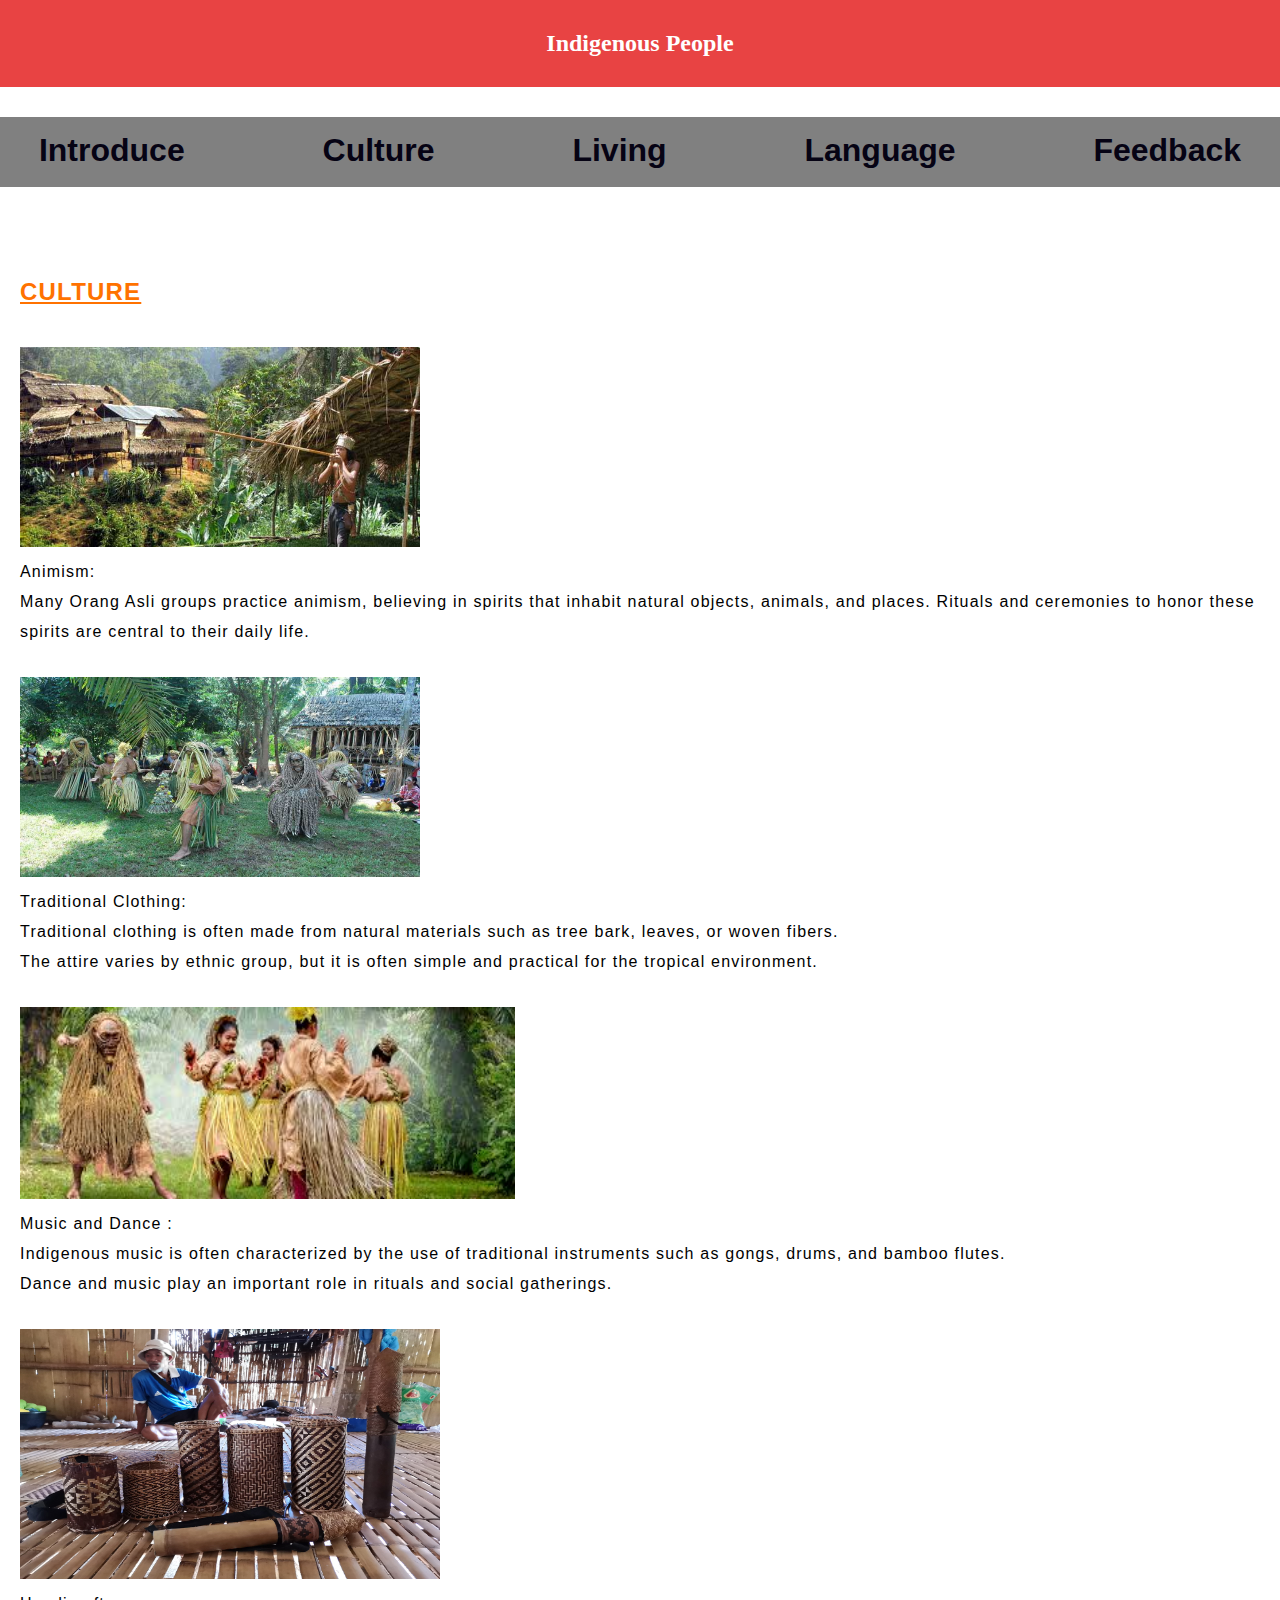
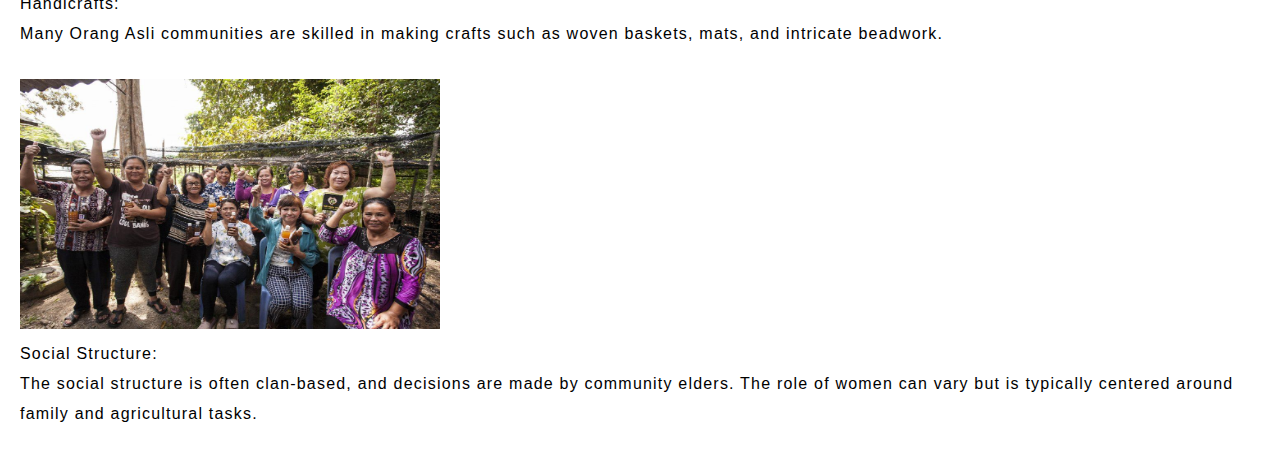
<file: ckwebsite/calture.html>
<!DOCTYPE html>
<html lang="en">
<head>
    <title>website</title>
    <link rel="stylesheet" href="style.css">
</head>
<body>
    <div class="main">
        <div class="narbar">
            <div class="icon">
                <h2 class="logo">Indigenous People</h2>
            </div>

            <div class="menu">
                <ul>
                    <li><a href="index.html">Introduce</a></li>
                    <li><a href="calture.html"> Culture </a></li>
                    <li><a href="living.html">Living</a></li>
                    <li><a href="language.html">Language</a></li>
                    <li><a href="feedback.html">Feedback</a></li>
                </ul>
            </div>
        
            
        </div>
        <div class="content">
                <br>
                <br>
                <br>
                <br>
                <br>
                <h2>Culture</h2>
                <p class="par"><img src="live orang asli.jpg" width="400" height="200"> <br>Animism: <br> Many Orang Asli groups practice animism, believing in spirits that inhabit natural objects, animals, and places. Rituals and ceremonies to honor these spirits are central to their daily life. <br>
                 <br><img src="trd cloth.jpg" width="400" height="200"> <br>Traditional Clothing: <br> Traditional clothing is often made from natural materials such as tree bark, leaves, or woven fibers. <br> The attire varies by ethnic group, but it is often simple and practical for the tropical environment. <br> <br><img src="culture 1.jpg" width="495" height="192"> <br>Music and Dance : <br> Indigenous music is often characterized by the use of traditional instruments such as gongs, drums, and bamboo flutes. <br> Dance and music play an important role in rituals and social gatherings. <br> <br><img src="hand craft.jpg" width="420" height="250"><br> Handicrafts: <br> Many Orang Asli communities are skilled in making crafts such as woven baskets, mats, and intricate beadwork. <br> <br><img src="social.jpg" width="420" height="250"><br>Social Structure: <br> The social structure is often clan-based, and decisions are made by community elders. The role of women can vary but is typically centered around family and agricultural tasks.</p>
    
                <div>
                </div>
                 

                

                
        </div>
   </div> 
</body>
</html>
</file>
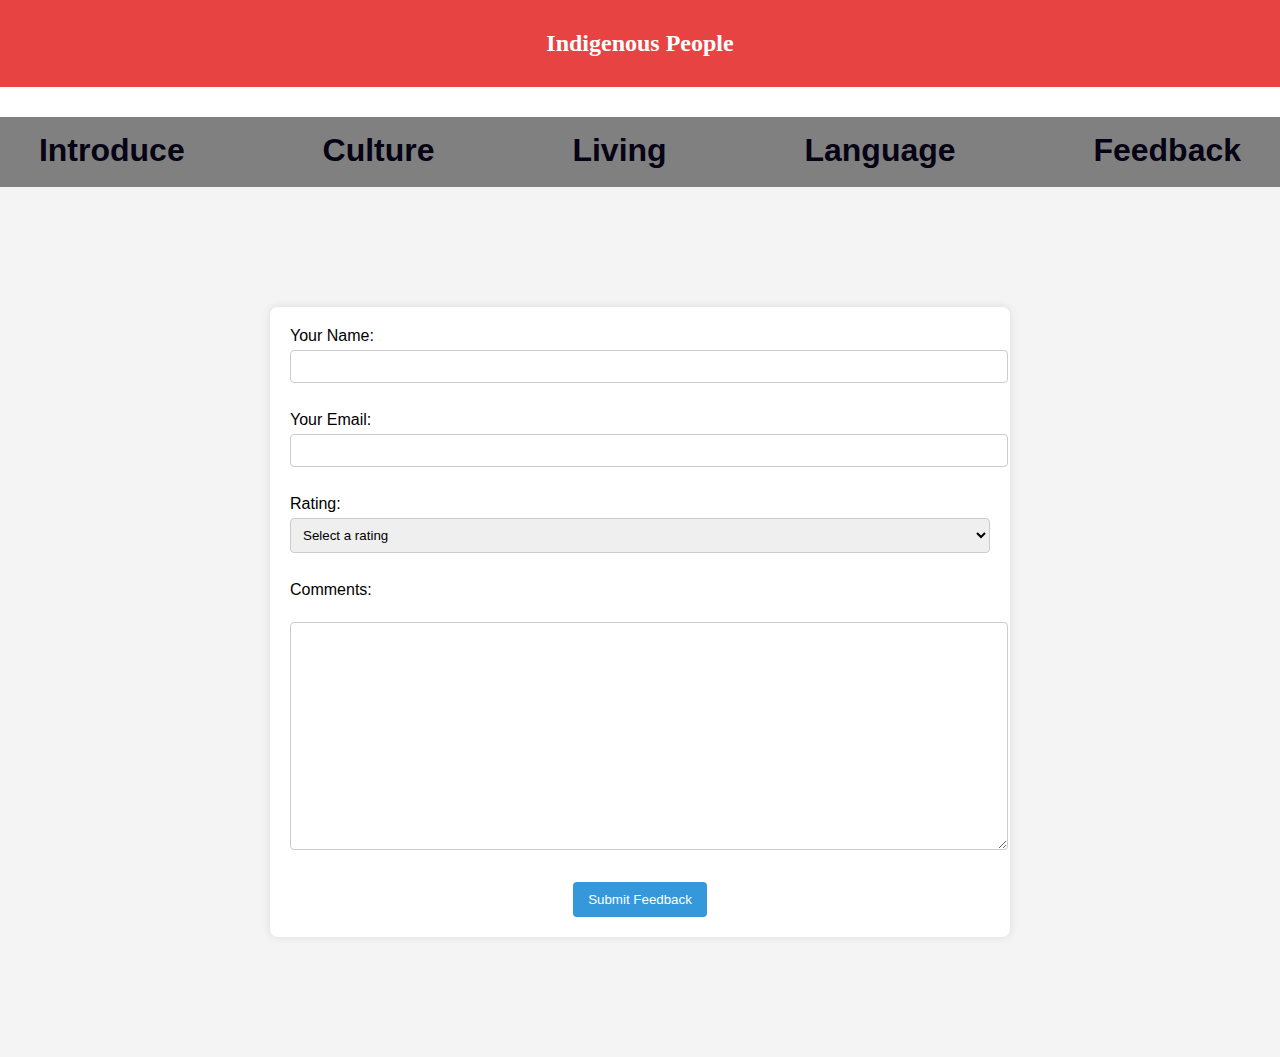
<file: ckwebsite/feedback.html>
<!DOCTYPE html>
<html lang="en">
<head>
    <title>website</title>
    <link rel="stylesheet" href="style  .css">
</head>
<body>
    <div class="jpg">
        <div class="narbar">
            <div class="icon">
                <h2 class="logo">Indigenous People</h2>
            </div>

            <div class="menu">
                <ul>
                    <li><a href="index.html">Introduce</a></li>
                    <li><a href="calture.html">Culture</a></li>
                    <li><a href="living.html">Living</a></li>
                    <li><a href="language.html">Language</a></li>
                    <li><a href="feedback.html">Feedback</a></li>
                </ul>
            </div>
            
            
            
            
            
            
            
            
            

            <div class="feed">

                
              
                <form id="feedbackForm" onsubmit="return submitFeedback(event)">
                  <label for="name">Your Name:</label>
                  <input type="text" id="name" name="name" required><br><br>
              
                  <label for="email">Your Email:</label>
                  <input type="email" id="email" name="email" required><br><br>
              
                  <label for="rating">Rating:</label>
                  <select id="rating" name="rating" required>
                    <option value="">Select a rating</option>
                    <option value="1">1 - Poor</option>
                    <option value="2">2 - Fair</option>
                    <option value="3">3 - Good</option>
                    <option value="4">4 - Very Good</option>
                    <option value="5">5 - Excellent</option>
                  </select><br><br>
              
                  <label for="comments">Comments:</label><br>
                  <textarea id="comments" name="comments" rows="14" cols="50"></textarea><br><br>
              
                  <button type="submit">Submit Feedback</button>
                </form>
              
                <div id="confirmationMessage" style="display:none; margin-top: 20px; color: green;">
                  <h3>Thank you for your feedback!</h3>
                </div>
              
                <script src="script.js"></script>
              
              </div>
              </html>
</file>
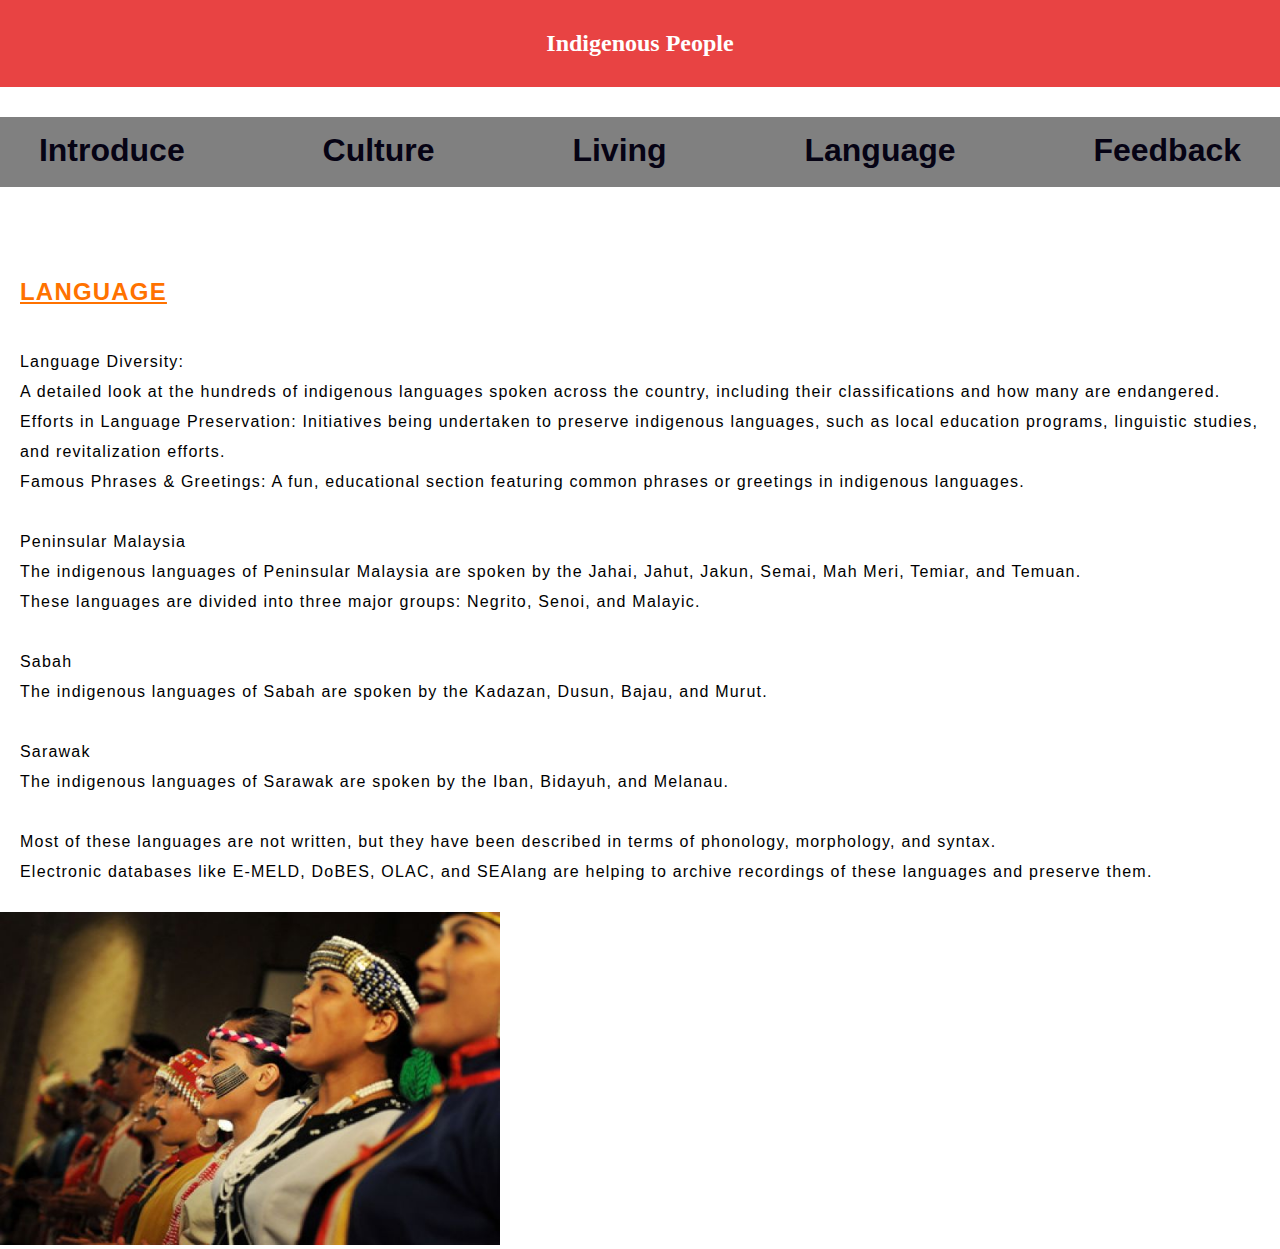
<file: ckwebsite/language.html>
<!DOCTYPE html>
<html lang="en">
<head>
    <title>website</title>
    <link rel="stylesheet" href="style.css">
</head>
<body>
    <div class="main">
        <div class="narbar">
            <div class="icon">
                <h2 class="logo">Indigenous People</h2>
            </div>

            <div class="menu">
                <ul>
                    <li><a href="index.html"> Introduce </a></li>
                    <li><a href="calture.html"> Culture </a></li>
                    <li><a href="living.html">Living</a></li>
                    <li><a href="language.html">Language</a></li>
                    <li><a href="feedback.html">Feedback</a></li>
                </ul>
            </div>
        
            

        </div>
        <div class="content">
                <br>
                <br>
                <br>
                <br>
                <br>
                <h2>Language</h2>
                <p class="par">Language Diversity: <br> A detailed look at the hundreds of indigenous languages spoken across the country, including their classifications and how many are endangered. <br>
                    Efforts in Language Preservation: Initiatives being undertaken to preserve indigenous languages, such as local education programs, linguistic studies, and revitalization efforts. <br>
                    Famous Phrases & Greetings: A fun, educational section featuring common phrases or greetings in indigenous languages. <br> <br> Peninsular Malaysia <br>
                    The indigenous languages of Peninsular Malaysia are spoken by the Jahai, Jahut, Jakun, Semai, Mah Meri, Temiar, and Temuan. <br> These languages are divided into three major groups: Negrito, Senoi, and Malayic. <br> <br>Sabah <br>
                    The indigenous languages of Sabah are spoken by the Kadazan, Dusun, Bajau, and Murut. <br> <br> Sarawak <br>
                    The indigenous languages of Sarawak are spoken by the Iban, Bidayuh, and Melanau. <br> <br>Most of these languages are not written, but they have been described in terms of phonology, morphology, and syntax. <br> Electronic databases like E-MELD, DoBES, OLAC, and SEAlang are helping to archive recordings of these languages and preserve them. </p>

                   
      </div>
      <img src="home1.jpg" alt="home" width="500" height="333">
                
        </div>
   </div> 
</body>
</html>
</file>
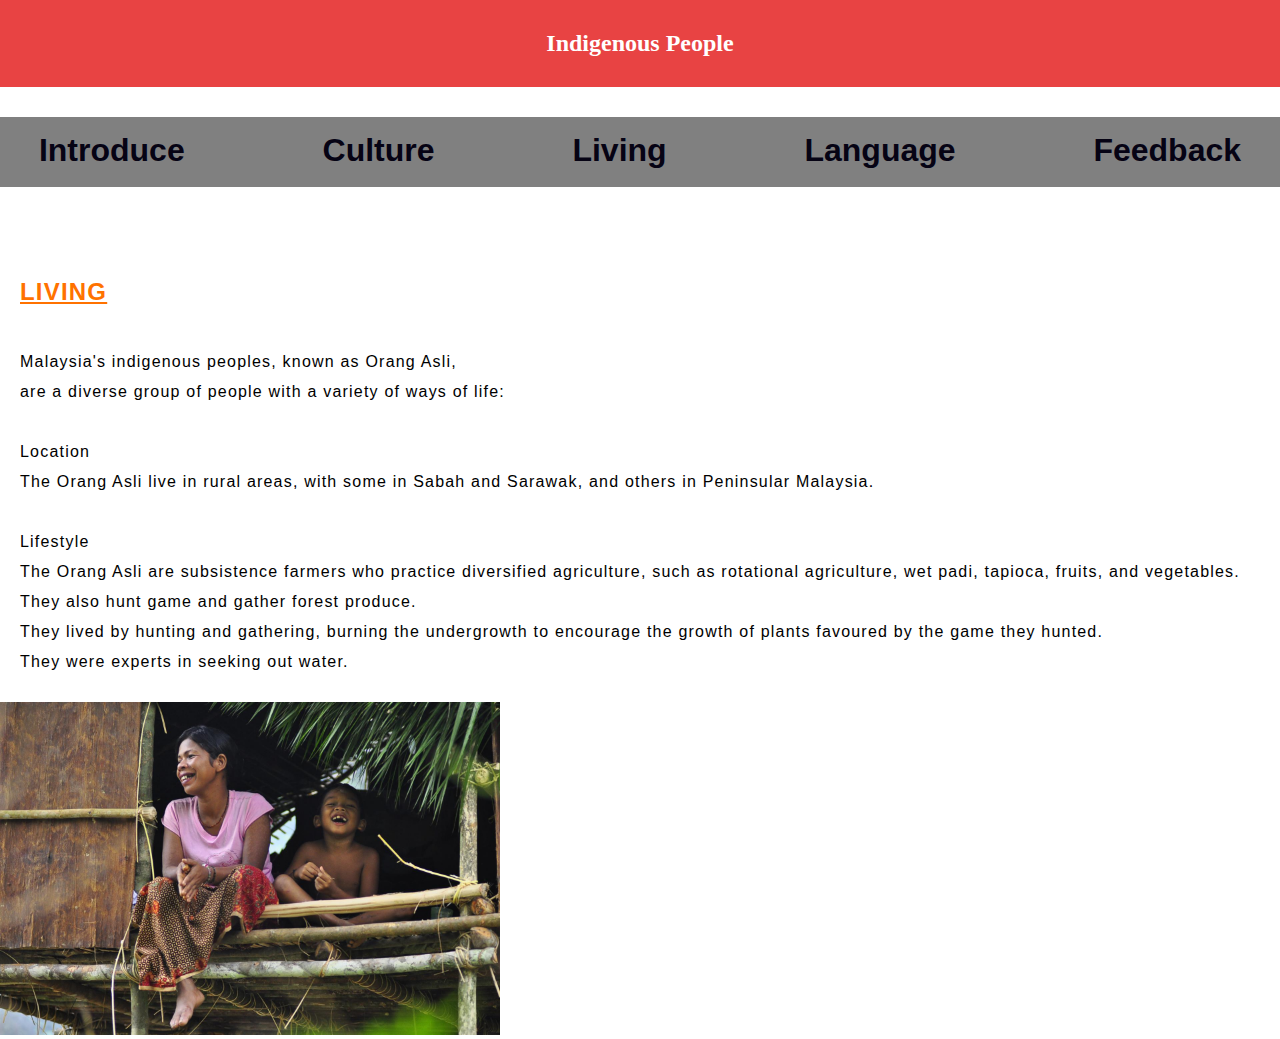
<file: ckwebsite/living.html>
<!DOCTYPE html>
<html lang="en">
<head>
    <title>website</title>
    <link rel="stylesheet" href="style.css">
</head>
<body>
    <div class="main">
        <div class="narbar">
            <div class="icon">
                <h2 class="logo">Indigenous People</h2>
            </div>

            <div class="menu">
                <ul>
                    <li><a href="index.html">Introduce</a></li>
                    <li><a href="calture.html">Culture</a></li>
                    <li><a href="living.html">Living</a></li>
                    <li><a href="language.html">Language</a></li>
                    <li><a href="feedback.html">Feedback</a></li>
                </ul>
            </div>
        
            

        </div>
        <div class="content">
               <br>
               <br>
               <br>
               <br>
               <br>
                <h2>Living</h2>
                <p class="par">Malaysia's indigenous peoples, known as Orang Asli, <br> are a diverse group of people with a variety of ways of life: <br> <br>Location <br>
                    The Orang Asli live in rural areas, with some in Sabah and Sarawak, and others in Peninsular Malaysia. <br> <br> Lifestyle <br>
                    The Orang Asli are subsistence farmers who practice diversified agriculture, such as rotational agriculture, wet padi, tapioca, fruits, and vegetables. They also hunt game and gather forest produce.  <br>They lived by hunting and gathering, burning the undergrowth to encourage the growth of plants favoured by the game they hunted. <br> They were experts in seeking out water.</p>

                    <img src="living1.jpg" alt="living" width="500" height="333">

                
        </div>
   </div> 
</body>
</html>
</file>
<file: ckwebsite/style.css>
*{
    margin: 0;
    padding: 0;

}

.main{
    width: 100%;
    background-image:"home2.jpg";
    background-position: center;
    background-size: cover;
    height: 109vh;
}




.logo{
    background: #e84343;
    color: #fff;
    margin-bottom: 30px;
    padding: 30px 0;
    grid-column: 1/-1;
    text-align: center;
}
    
.menu{
    text-align: center;
    background: #27272796;
    width: 100%;
    height: 70px;
}

ul{
    border-radius: 20px;
    display: flex;
    justify-content: center;
    align-items: center;
    gap: 60px;
}

ul li{
  border: none;
  color:#fff;
  padding: 15px 32px;
  text-align: center;
  text-decoration: none;
  display: block;
  margin-left: auto;
  margin-right: auto;
  cursor: pointer;
  border-radius: 2px;
  transition:  all .4s ease;
  font-size: xx-large;
  justify-content: center;
}

ul li a{
    text-decoration: none;
    color: #060314;
    font-family: Arial;
    font-weight: bold;
    transform: 0.4s ;
}

ul li a:hover{
     color: #ff7200;
     


}

.search{
    width: 330px;
    float: left;
    margin-left: 270px;
}

.srch{
    font-family: 'Times New Roman';
    width: 200px;
    height: 40px;
    background: transparent;
    border: 1px solid #ff7200;
    margin-top: 13px;
    color: #000;
    border-right: none;
    font-size: 16px;
    float: left;
    padding: 10px;
    border-bottom-left-radius: 5px;
    border-top-left-radius: 5px;
}

.btn{
    width: 100px;
    height: 40px;
    background: #ff7200;
    border: 2px solid #ff7200;
    margin-top: 13px;
    color: #fff;
    font-size: 15px;
    border-bottom-right-radius: 5px;
    border-bottom-right-radius: 5px;
}

.btn:focus{
    outline: none;
}

.srch:focus{
    outline: none;
}

.content .par{
    padding-left: 20px;
    padding-bottom: 25px;
    font-family: Arial;
    letter-spacing: 1.2px;
    line-height: 30px;
}

.content>h2{
    padding-left: 20px;
    padding-bottom: 40px;
    font-family: Arial;
    letter-spacing: 1.2px;
    line-height: 30px;
    color: #ff7200;
    width: 70px;
    height: 30px;
    text-decoration: underline;
    text-transform: uppercase;
}

.content .cn{
    width: 160px;
    height: 40px;
    background: #fff;
    border: none;
    margin-bottom: 10px;
    margin-left: 20px;
    font-size: 18px;
    border-radius: 10px;
    cursor: pointer;
    transition: .4s ease;
}

.content .cn a{
    text-decoration: none;
    color: #000;
    transition: .3s ease;
}

.cn:hover{
    background-color: #140303;

}

.content span{
    color: #ff7200;
    font-size: 60px;
}
</file>
<file: ckwebsite/style  .css>
*{
    margin: 0;
    padding: 0;

}

.jpg{
    width: 100%;
    background: linear-gradient(0,0,0,0), url(1.jpg);
    background-position: center;
    background-size: cover;
    height: 109vh;
}




.logo{
    background: #e84343;
    color: #fff;
    margin-bottom: 30px;
    padding: 30px 0;
    grid-column: 1/-1;
    text-align: center;
}

.menu{
    text-align: center;
    background: #27272796;
    width: 100%;
    height: 70px;
}

ul{
    border-radius: 20px;
    display: flex;
    justify-content: center;
    align-items: center;
    gap: 60px;
}

ul li{
    border: none;
  color:#fff;
  padding: 15px 32px;
  text-align: center;
  text-decoration: none;
  display: block;
  margin-left: auto;
  margin-right: auto;
  cursor: pointer;
  border-radius: 2px;
  transition:  all .4s ease;
  font-size: xx-large;
  justify-content: center;
}

ul li a{
    text-decoration: none;
    color: #060314;
    font-family: Arial;
    font-weight: bold;
    transform: 0.4s ease-in-out;
}

ul li a:hover{
     color: #ff7200;
     


}

.search{
    width: 330px;
    float: left;
    margin-left: 270px;
}

.srch{
    font-family: 'Times New Roman';
    width: 200px;
    height: 40px;
    background: transparent;
    border: 1px solid #ff7200;
    margin-top: 13px;
    color: #000;
    border-right: none;
    font-size: 16px;
    float: left;
    padding: 10px;
    border-bottom-left-radius: 5px;
    border-top-left-radius: 5px;
}

.btn{
    width: 100px;
    height: 40px;
    background: #ff7200;
    border: 2px solid #ff7200;
    margin-top: 13px;
    color: #fff;
    font-size: 15px;
    border-bottom-right-radius: 5px;
    border-bottom-right-radius: 5px;
}

.btn:focus{
    outline: none;
}

.srch:focus{
    outline: none;
}

.content .par{
    padding-left: 20px;
    padding-bottom: 25px;
    font-family: Arial;
    letter-spacing: 1.2px;
    line-height: 30px;
}

.content .cn{
    width: 160px;
    height: 40px;
    background: #fff;
    border: none;
    margin-bottom: 10px;
    margin-left: 20px;
    font-size: 18px;
    border-radius: 10px;
    cursor: pointer;
    transition: .4s ease;
}

.content .cn a{
    text-decoration: none;
    color: #000;
    transition: .3s ease;
}

.cn:hover{
    background-color: #140303;

}

.content span{
    color: #ff7200;
    font-size: 60px;
}

.feed{
    
    font-family: Arial, sans-serif;
    margin: 0;
    padding: 100px;
    background-color: #f4f4f4;
    text-align: center;
  }
  
  h1 {
    margin-top: 20px;
    color: #333;
  }
  
  form {
    background-color: #fff;
    padding: 20px;
    margin:20px auto;
    border-radius: 8px;
    box-shadow: 0 0 10px rgba(0, 0, 0, 0.1);
    width: 700px;
  }
  
  label {
    text-align: left;
    display: block;
    margin-bottom: 5px;
  }
  
  input, select, textarea {
    width: 100%;
    padding: 8px;
    margin-bottom: 10px;
    border-radius: 4px;
    border: 1px solid #ccc;
  }
  
  button {
    background-color: #3498db;
    color: white;
    padding: 10px 15px;
    border: none;
    border-radius: 4px;
    cursor: pointer;
  }
  
  button:hover {
    background-color: #2980b9;
  }
</file>
